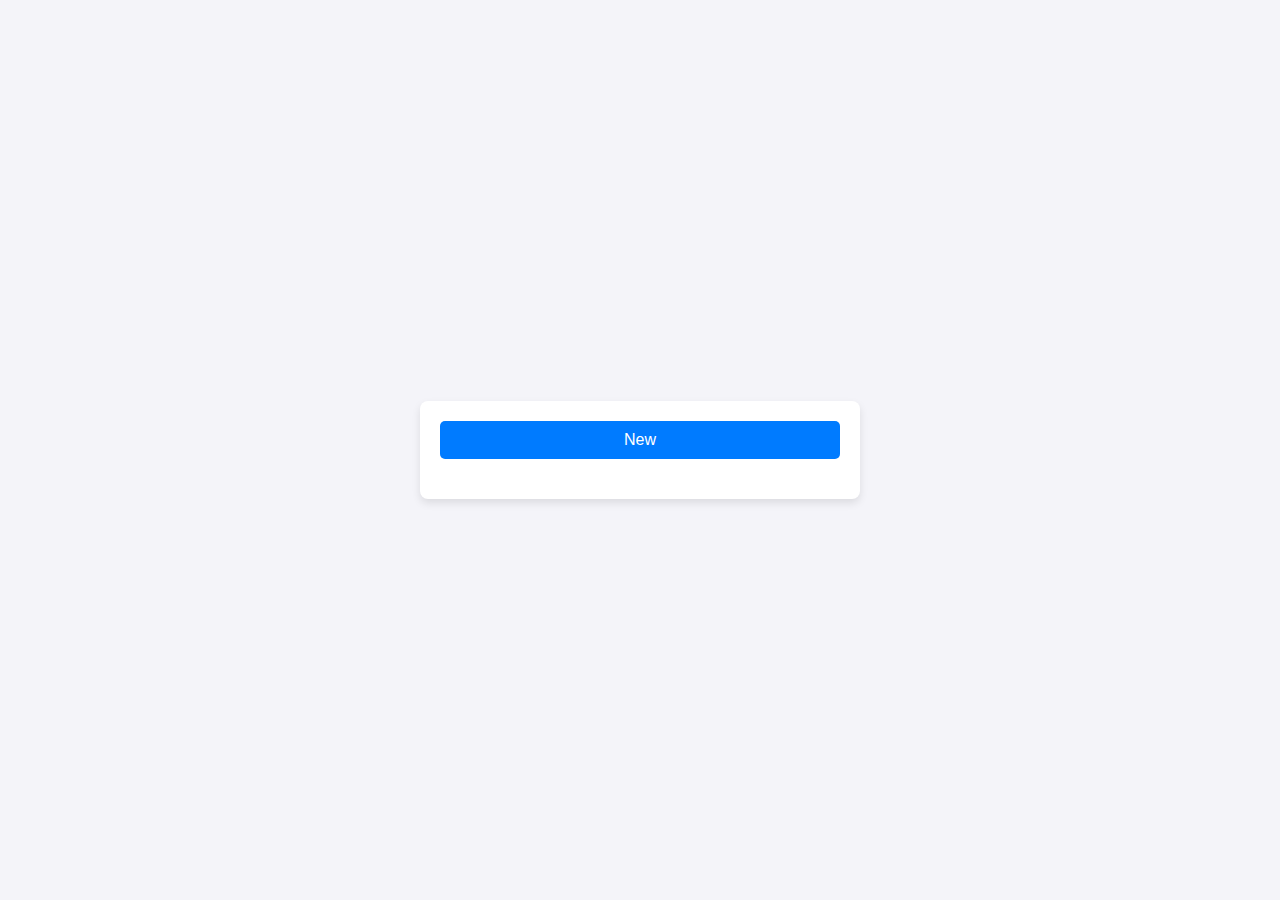
<file: cell03/ex03/index.html>
<!DOCTYPE html>
<html lang="en">
<head>
    <meta charset="UTF-8">
    <meta name="viewport" content="width=device-width, initial-scale=1.0">
    <title>To-Do List</title>
    <style>
        body {
            font-family: -apple-system, BlinkMacSystemFont, "Segoe UI", Roboto, Helvetica, Arial, sans-serif;
            background-color: #f4f4f9;
            display: flex;
            justify-content: center;
            align-items: center;
            height: 100vh;
            margin: 0;
            flex-direction: column;
        }
        .container {
            width: 400px;
            background: white;
            box-shadow: 0 4px 8px rgba(0,0,0,0.1);
            border-radius: 8px;
            padding: 20px;
        }
        #new-button {
            padding: 10px 15px;
            font-size: 16px;
            cursor: pointer;
            background-color: #007bff;
            color: white;
            border: none;
            border-radius: 5px;
            margin-bottom: 20px;
            display: block;
            width: 100%;
        }
        #ft_list {
            display: flex;
            flex-direction: column-reverse; /* To show new items at the top */
        }
        .todo-item {
            background: #e9ecef;
            padding: 15px;
            margin-bottom: 10px;
            border-radius: 5px;
            cursor: pointer;
            transition: background-color 0.2s;
        }
        .todo-item:hover {
            background-color: #ced4da;
        }
    </style>
</head>
<body>

    <div class="container">
        <button id="new-button">New</button>
        <div id="ft_list"></div>
    </div>

    <script src="todo.js"></script>
</body>
</html>
</file>
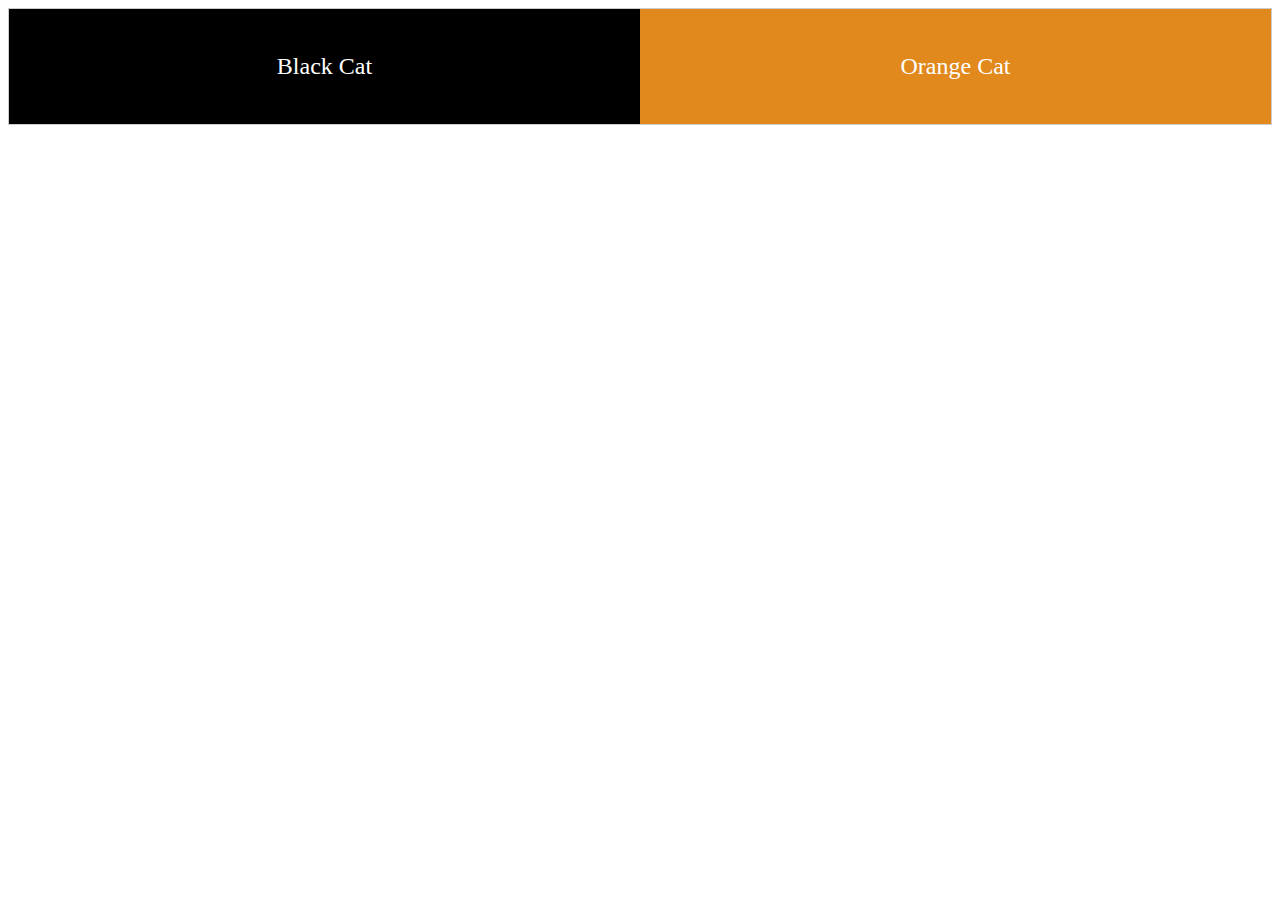
<file: cell01/ex05/tab.html>
<!DOCTYPE html>
<html lang="th">

<head>
    <meta charset="UTF-8">
    <meta name="viewport" content="width=device-width, initial-scale=1.0">
    <title>Cat Table</title>
</head>

<body>

    <table style="width: 100%; border-collapse: collapse; border: 1px solid #ccc;">
        <tr>
            <td
                style="background-color: hwb(0 0% 100%); width: 50%; padding: 20px; color: white; font-size: 24px; text-align: center;">
                <p>Black Cat</p>
            </td>

            <td
                style="background-color: #e1891c; width: 50%; padding: 20px; color: white; font-size: 24px; text-align: center;">
                <p>Orange Cat</p>
            </td>
        </tr>
    </table>

</body>

</html>
</file>
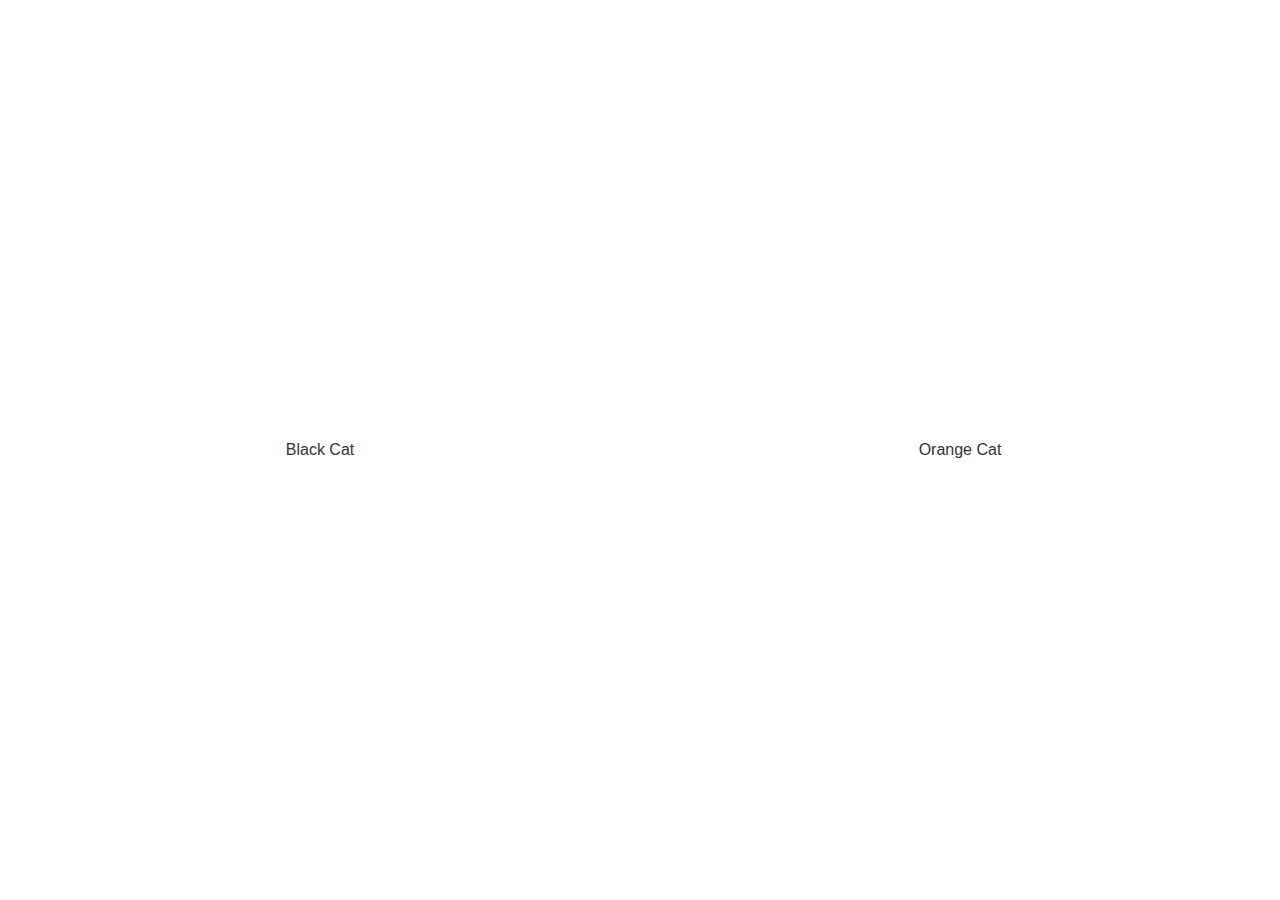
<file: cell01/ex06/responsive.html>
<!DOCTYPE html>
<html lang="th">

<head>
    <meta charset="UTF-8">
    <meta name="viewport" content="width=device-width, initial-scale=1.0">
    <title>Cat Table</title>
    <link rel="stylesheet" href="responsive.css">
</head>

<body>

    <table>
        <tr>
            <td class="black-cat">
                <p>Black Cat</p>
            </td>

            <td class="orange-cat">
                <p>Orange Cat</p>
            </td>
        </tr>
    </table>

</body>
</html>
</file>
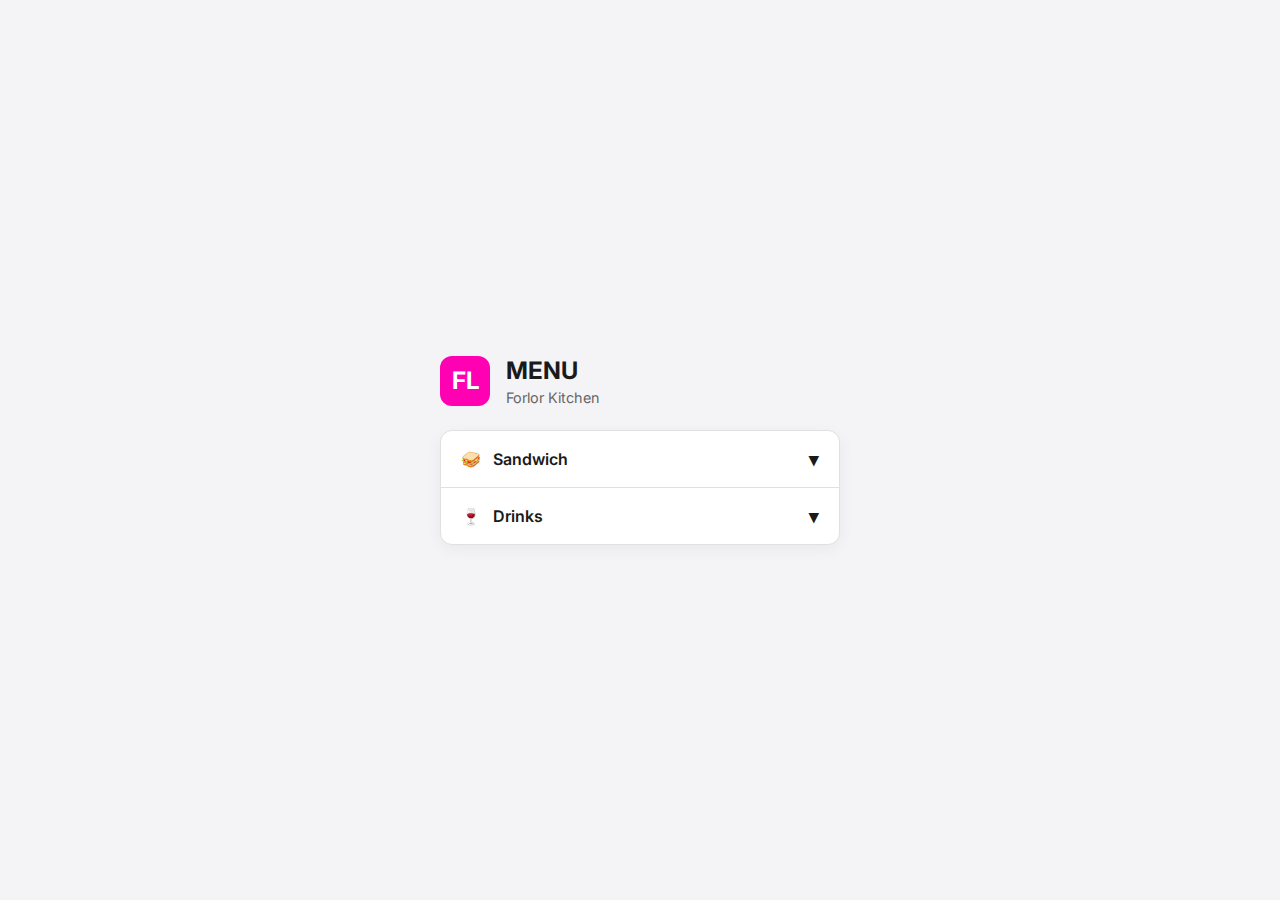
<file: cell02/ex01/menu.html>
<!DOCTYPE html>
<html lang="en">
<head>
    <meta charset="UTF-8" />
    <meta name="viewport" content="width=device-width, initial-scale=1.0" />
    <title>Minimal Drop-down Menu</title>
    <link rel="stylesheet" href="menu.css" />
</head>
<body>
    <main class="wrap" role="main">
        <div class="brand">
            <div class="logo" aria-hidden="true">FL</div>
            <div>
                <h1>MENU</h1>
                <p>Forlor Kitchen</p>
            </div>
        </div>

        <nav aria-label="Main menu">
            <ul class="menu">
                <li class="item" tabindex="0">
                    <a href="#" class="label">🥪 <span>Sandwich</span> <span class="chev">▾</span></a>
                    <div class="dropdown" role="menu">
                        <a href="#" role="menuitem">
                            <div class="line"><span>Classic Ham & Cheese</span><small>€4.50</small></div>
                            <p>Smoked ham · Emmental · Buttered baguette</p>
                        </a>
                        <a href="#" role="menuitem">
                            <div class="line"><span>Light Vegetarian</span><small>€4.00</small></div>
                            <p>Seasonal greens · Herbed cream cheese</p>
                        </a>
                        <a href="#" role="menuitem">
                            <div class="line"><span>Chef's Special</span><small>€5.20</small></div>
                            <p>Ham · Gruyère · Dijon aioli · Caramelized onion</p>
                        </a>
                    </div>
                </li>

                <div class="slice" aria-hidden="true"></div>

                <li class="item" tabindex="0">
                    <a href="#" class="label">🍷 <span>Drinks</span> <span class="chev">▾</span></a>
                    <div class="dropdown" role="menu">
                        <a href="#" role="menuitem">
                            <div class="line"><span>Mineral Water</span></div>
                            <p>Still / Sparkling</p>
                        </a>
                        <a href="#" role="menuitem">
                            <div class="line"><span>Espresso</span></div>
                            <p>Short, strong and neat</p>
                        </a>
                        <a href="#" role="menuitem">
                            <div class="line"><span>Fresh Juice</span></div>
                            <p>Orange or Apple</p>
                        </a>
                    </div>
                </li>
            </ul>
        </nav>
    </main>
</body>
</html>
</file>
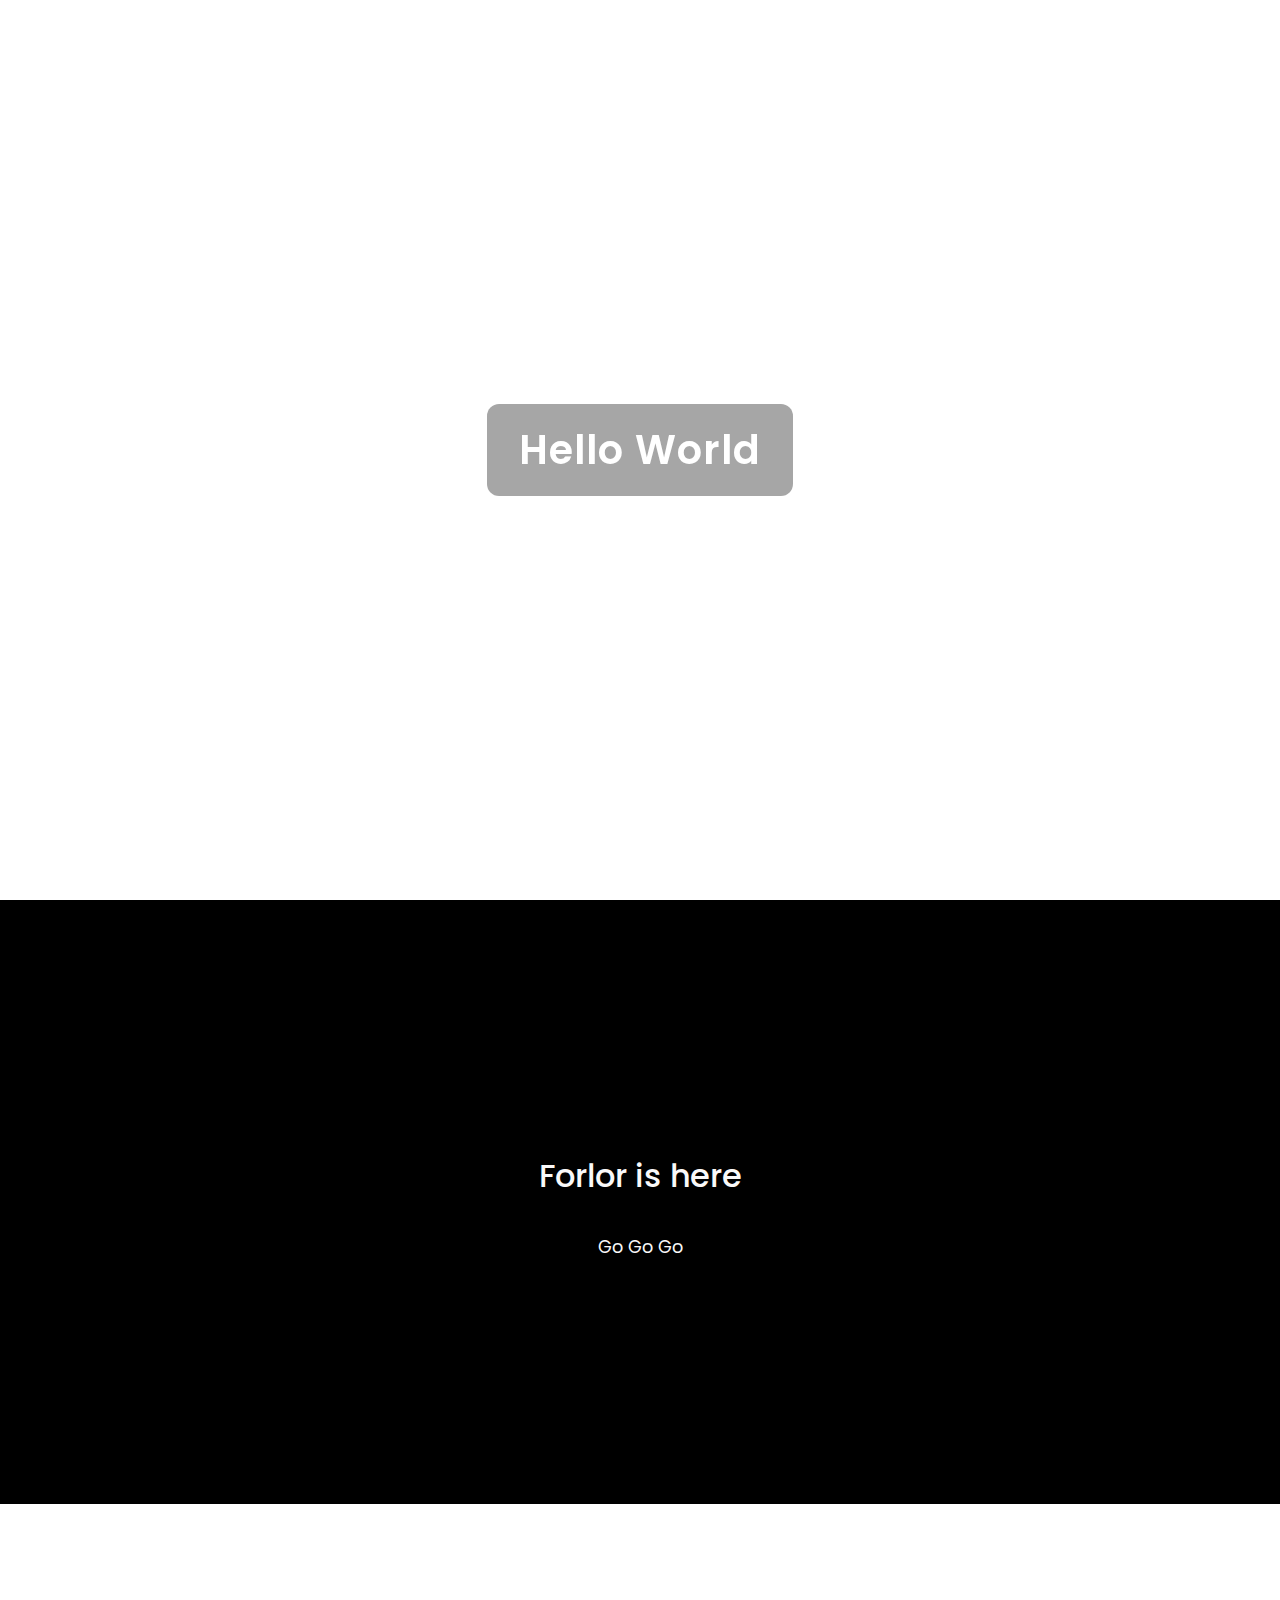
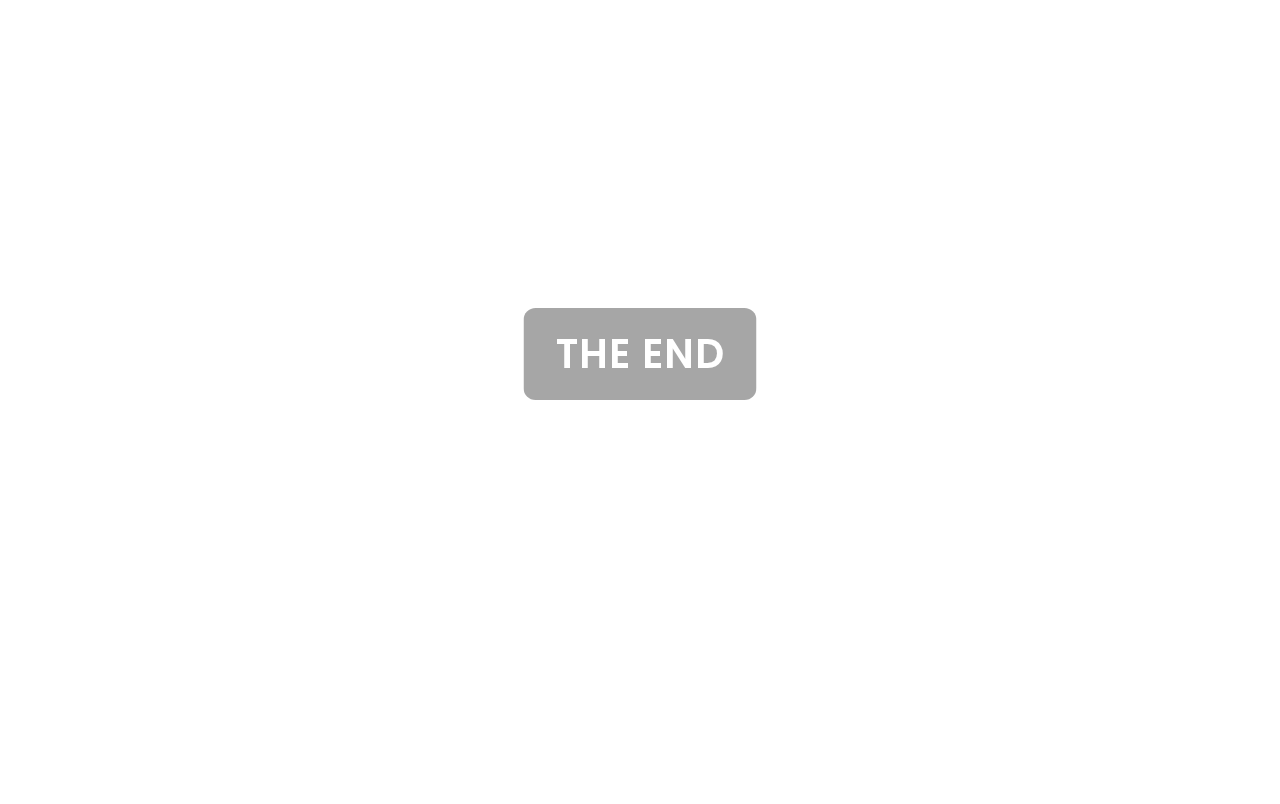
<file: cell02/ex02/parallax.html>
<!DOCTYPE html>
<html lang="en">
<head>
  <meta charset="UTF-8">
  <title>Exercise 02 - Parallax</title>
  <!-- Google Fonts -->
  <link href="https://fonts.googleapis.com/css2?family=Poppins:wght@400;500;600&display=swap" rel="stylesheet">
  <!-- CSS -->
  <link rel="stylesheet" href="parallax.css">
</head>
<body>

  <!-- Section 1: Image background -->
  <div class="parallax bg1">
    <div class="caption">
      <span>Hello World</span>
    </div>
  </div>

  <!-- Section 2: Middle block -->
  <div class="section">
    <h2>Forlor is here</h2>
    <p>
      Go Go Go
    </p>
  </div>

  <!-- Section 3: Second image background -->
  <div class="parallax bg2">
    <div class="caption">
      <span>THE END</span>
    </div>
  </div>

</body>
</html>
</file>
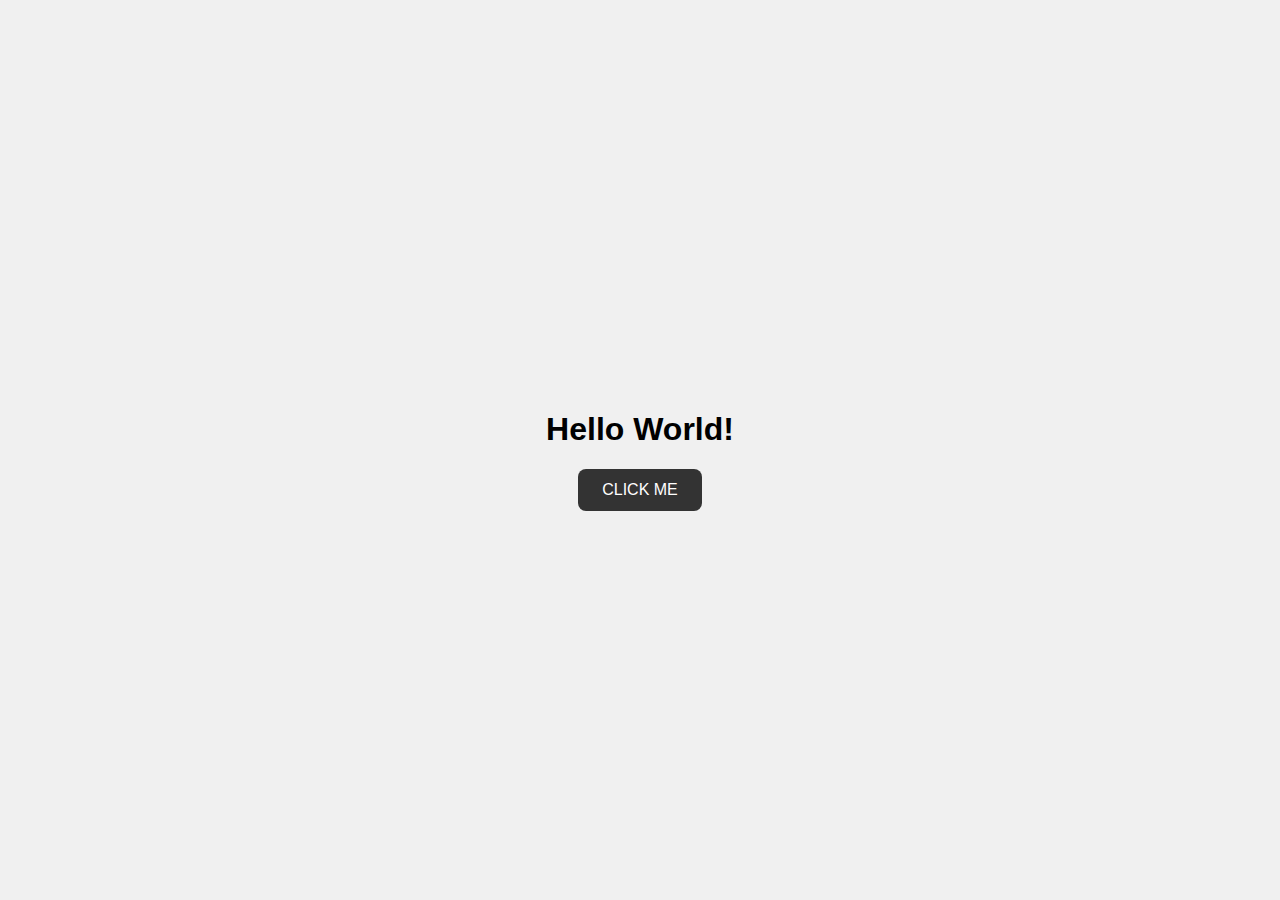
<file: cell03/ex00/background.html>
<!DOCTYPE html>
<html lang="en">
<head>
  <meta charset="UTF-8">
  <title>Change Background</title>
  <link rel="stylesheet" href="background.css">
</head>
<body>
  <div class="container">
    <h1>Hello World!</h1>
    <button id="changeBtn">CLICK ME</button>
  </div>
  <script src="background.js"></script>
</body>
</html>
</file>
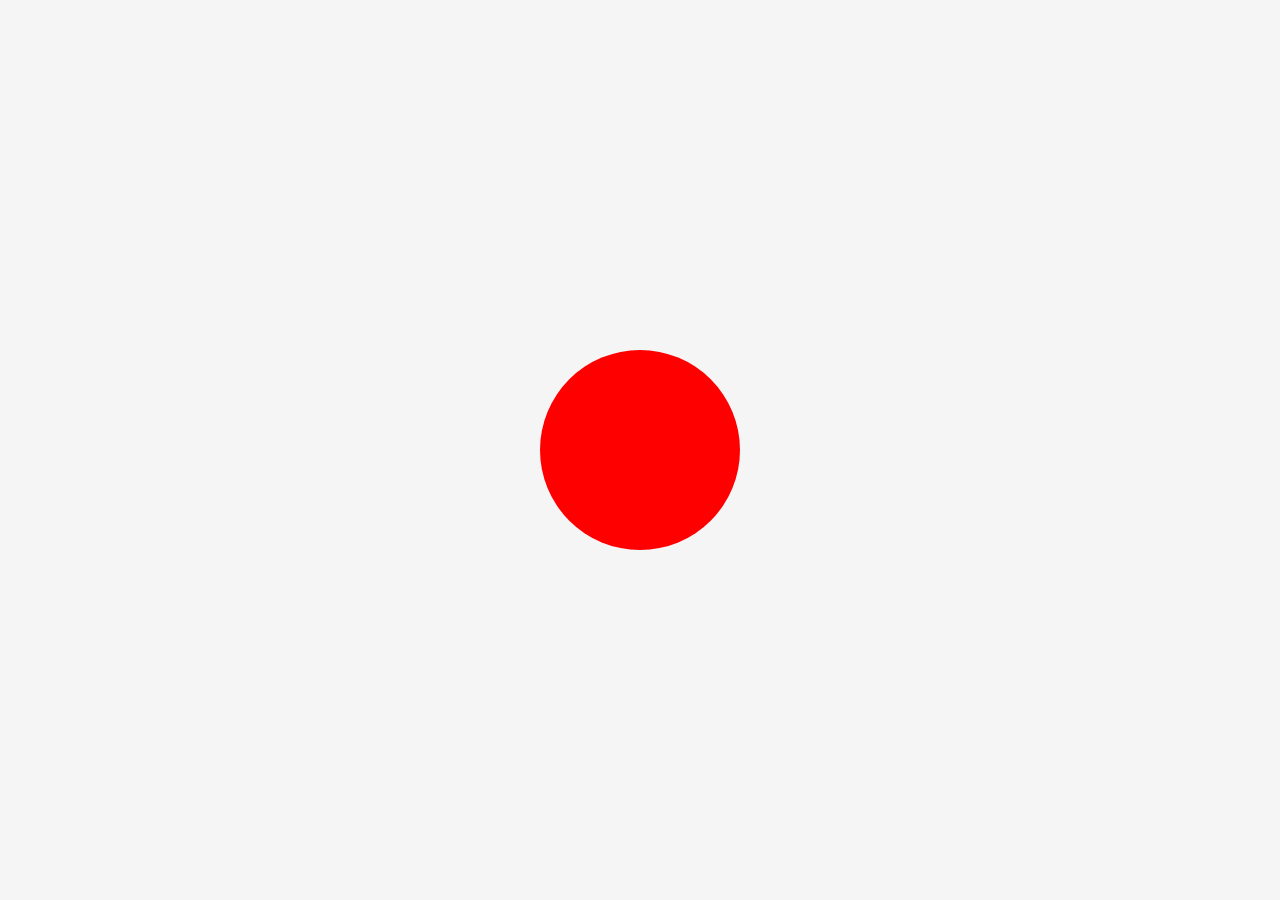
<file: cell03/ex01/balloon.html>
<!DOCTYPE html>
<html lang="en">
<head>
  <meta charset="UTF-8">
  <title>Explode this Balloon</title>
  <style>
    body {
      display: flex;
      justify-content: center;
      align-items: center;
      height: 100vh;
      background: #f5f5f5;
      margin: 0;
      font-family: Arial, sans-serif;
    }

    /* Balloon style */
    #balloon {
      width: 200px;
      height: 200px;
      background-color: red;
      border-radius: 50%;
      transition: all 0.2s ease;
      cursor: pointer;
    }
  </style>
</head>
<body>

  <div id="balloon"></div>

  <script>
    const balloon = document.getElementById("balloon");

    let size = 200;
    let colors = ["red", "green", "blue"];
    let colorIndex = 0;

    // ฟังก์ชันอัพเดตบอลลูน
    function updateBalloon() {
      balloon.style.width = size + "px";
      balloon.style.height = size + "px";
      balloon.style.backgroundColor = colors[colorIndex];
    }

    // เมื่อคลิก -> ขยาย + เปลี่ยนสีไปข้างหน้า
    balloon.addEventListener("click", () => {
      size += 10;
      colorIndex = (colorIndex + 1) % colors.length;

      if (size > 420) {
        size = 200;         // reset size
        colorIndex = 0;     // reset color (red)
      }
      updateBalloon();
    });

    // เมื่อเอาเมาส์ออก -> หด + เปลี่ยนสีถอยหลัง
    balloon.addEventListener("mouseleave", () => {
      if (size > 200) {
        size -= 5;
      }
      colorIndex = (colorIndex - 1 + colors.length) % colors.length;
      updateBalloon();
    });

    // อัพเดตตอนเริ่มต้น
    updateBalloon();
  </script>

</body>
</html>
</file>
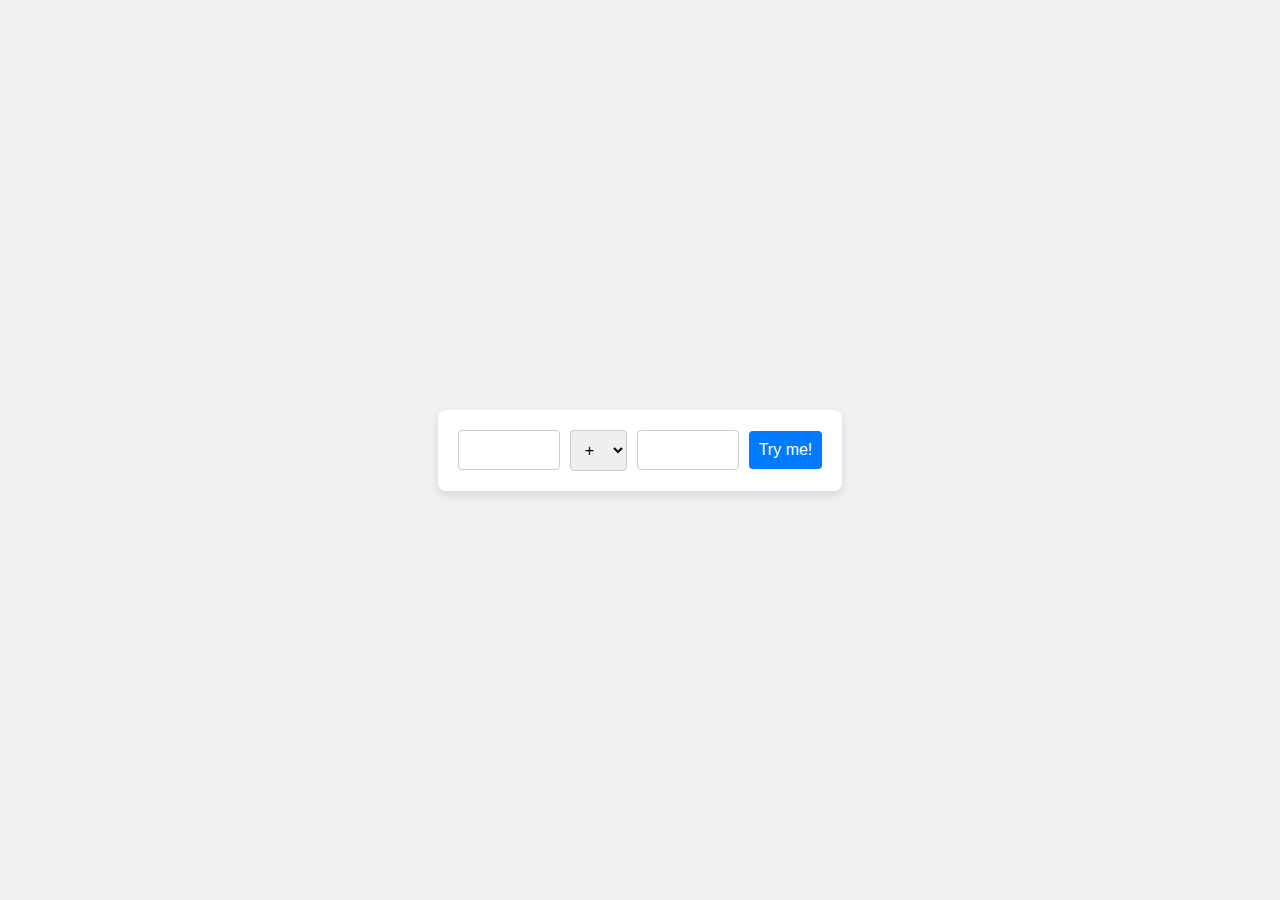
<file: cell03/ex02/calc.html>
<!DOCTYPE html>
<html lang="en">
<head>
    <meta charset="UTF-8">
    <meta name="viewport" content="width=device-width, initial-scale=1.0">
    <title>Exercise 02: It's over 9000</title>
    <style>
        body {
            font-family: sans-serif;
            display: flex;
            justify-content: center;
            align-items: center;
            height: 100vh;
            background-color: #f0f0f0;
            margin: 0;
        }
        .calculator {
            padding: 20px;
            border-radius: 8px;
            background-color: white;
            box-shadow: 0 4px 8px rgba(0,0,0,0.1);
            display: flex;
            gap: 10px;
            align-items: center;
        }
        input, select, button {
            padding: 10px;
            font-size: 16px;
            border: 1px solid #ccc;
            border-radius: 4px;
        }
        input {
            width: 80px;
        }
        button {
            cursor: pointer;
            background-color: #007bff;
            color: white;
            border: none;
        }
        button:hover {
            background-color: #0056b3;
        }
    </style>
</head>
<body>

    <div class="calculator">
        <input type="text" id="left-operand">
        <select id="operator">
            <option value="+">+</option>
            <option value="-">-</option>
            <option value="*">*</option>
            <option value="/">/</option>
            <option value="%">%</option>
        </select>
        <input type="text" id="right-operand">
        <button id="calculate-btn">Try me!</button>
    </div>

    <script>
        // --- ส่วนของการแจ้งเตือนทุก 30 วินาที ---
        setInterval(function() {
            alert("Please, use me...");
        }, 30000);

        // --- ส่วนของตรรกะเครื่องคิดเลข ---
        const leftOperandEl = document.getElementById('left-operand');
        const rightOperandEl = document.getElementById('right-operand');
        const operatorEl = document.getElementById('operator');
        const calculateBtn = document.getElementById('calculate-btn');

        calculateBtn.addEventListener('click', function() {
            // ดึงค่าและแปลงเป็นตัวเลขจำนวนเต็ม
            const leftNum = parseInt(leftOperandEl.value, 10);
            const rightNum = parseInt(rightOperandEl.value, 10);
            const operator = operatorEl.value;

            // 1. ตรวจสอบว่า Input เป็นจำนวนเต็มบวกหรือไม่
            // isNaN(num) จะเป็น true ถ้าค่าที่แปลงแล้วไม่ใช่ตัวเลข
            // num < 0 จะเป็น true ถ้าเป็นเลขติดลบ
            if (isNaN(leftNum) || isNaN(rightNum) || leftNum < 0 || rightNum < 0) {
                alert("Error :(");
                return; // หยุดการทำงาน
            }

            // 2. ตรวจสอบการหารด้วยศูนย์
            if ((operator === '/' || operator === '%') && rightNum === 0) {
                const message = "It's over 9000!";
                alert(message);
                console.log(message);
                return; // หยุดการทำงาน
            }

            // 3. ทำการคำนวณ
            let result;
            switch (operator) {
                case '+':
                    result = leftNum + rightNum;
                    break;
                case '-':
                    result = leftNum - rightNum;
                    break;
                case '*':
                    result = leftNum * rightNum;
                    break;
                case '/':
                    result = leftNum / rightNum;
                    break;
                case '%':
                    result = leftNum % rightNum;
                    break;
            }

            // 4. แสดงผลลัพธ์
            alert("Result: " + result);
            console.log("Result:", result);
        });
    </script>

</body>
</html>
</file>
<file: cell01/ex06/responsive.css>
/* === การตั้งค่าพื้นฐานและสไตล์มินิมอล === */

html, body {
    margin: 0;
    padding: 0;
    height: 100%;
    /* ใช้ฟอนต์ของระบบปฏิบัติการเพื่อให้ดูทันสมัยและสะอาดตา */
    font-family: -apple-system, BlinkMacSystemFont, "Segoe UI", Roboto, Helvetica, Arial, sans-serif;
    background-color: #f4f4f7; /* เปลี่ยนพื้นหลังเป็นสีเทาอ่อน */
    color: #333; /* เปลี่ยนสีตัวอักษรเป็นสีเทาเข้มเพื่อลดความกระด้าง */
}

table {
    width: 100vw;
    height: 100vh;
    border-collapse: collapse;
    /* --- ลบกรอบหนาๆ ออก และใช้เงาแทนเพื่อให้ดูนุ่มนวล --- */
    background-color: #ffffff; /* ทำให้ตารางมีพื้นหลังสีขาว */
    box-shadow: 0 4px 15px rgba(0, 0, 0, 0.1);
}

th, td {
    padding: 18px 15px; /* เพิ่มระยะห่างภายในเซลล์ */
    text-align: center; 
    width: 20%;
    /* --- เปลี่ยนจากการใช้เส้นขอบทุกด้าน มาใช้แค่เส้นคั่นแนวนอน --- */
    border: none;
    border-bottom: 1px solid #e9e9e9; /* ใช้เส้นคั่นบางๆ สีเทาอ่อน */
}

/* ทำให้แถวสุดท้ายไม่มีเส้นคั่น */
tbody tr:last-child td {
    border-bottom: none;
}

thead th {
    background-color: transparent; /* เอาสีพื้นหลังออก */
    color: #555;
    font-weight: 600; /* ทำให้ตัวหนาขึ้นเล็กน้อย */
    text-transform: uppercase; /* ทำให้เป็นตัวพิมพ์ใหญ่ทั้งหมด */
    letter-spacing: 0.5px; /* เพิ่มระยะห่างระหว่างตัวอักษร */
    border-bottom: 2px solid #ddd; /* ใช้เส้นขอบล่างที่หนาขึ้นเพื่อแยกส่วนหัว */
}


/* === ส่วนที่ทำให้ตาราง Responsive เมื่อจอเล็ก === */
@media screen and (max-width: 600px) {
    
    thead {
        display: none;
    }

    tr, td {
        display: block;
        width: 100%;
        box-sizing: border-box;
    }

    tr {
        margin-bottom: 20px;
        /* --- เปลี่ยนจากกรอบ มาใช้เงาเพื่อให้ดูเหมือนการ์ดที่ลอยอยู่ --- */
        border: none;
        box-shadow: 0 4px 15px rgba(0, 0, 0, 0.1);
        background-color: #ffffff;
    }
    
    td {
        border-bottom: 1px solid #e9e9e9; /* ใช้เส้นคั่นบางๆ เหมือนเดิม */
        padding: 15px;
    }

    td:last-child {
        border-bottom: none;
    }

    td::before {
        content: attr(data-label);
        display: block;
        font-weight: 600; /* ทำให้หัวข้อหนาขึ้น */
        text-align: center;
        margin-bottom: 8px;
        color: #555;
        text-transform: uppercase;
        font-size: 0.9em;
    }
}
</file>
<file: cell02/ex01/menu.css>
/* --- Google Font & Basic Setup --- */
@import url('https://fonts.googleapis.com/css2?family=Inter:wght@400;600;700&display=swap');

:root {
    --bg-color: #f4f4f7;
    --text-color: #1a1a1a;
    --primary-color: #ff00b3;
    --border-color: #e0e0e0;
    --card-bg: #ffffff;
}

body {
    font-family: 'Inter', sans-serif;
    background-color: var(--bg-color);
    color: var(--text-color);
    display: flex;
    justify-content: center;
    align-items: center;
    min-height: 100vh;
    margin: 0;
}

.wrap {
    width: 100%;
    max-width: 400px;
    padding: 20px;
}

/* --- Brand & Logo --- */
.brand {
    display: flex;
    align-items: center;
    gap: 16px;
    margin-bottom: 24px;
}

.brand .logo {
    width: 50px;
    height: 50px;
    background-color: var(--primary-color);
    color: white;
    font-size: 1.5rem;
    font-weight: 700;
    display: grid;
    place-items: center;
    border-radius: 12px;
}

.brand h1 {
    font-size: 1.5rem;
    margin: 0 0 4px 0;
}

.brand p {
    font-size: 0.9rem;
    color: #666;
    margin: 0;
}

/* --- Menu Styling --- */
.menu {
    list-style: none;
    padding: 0;
    margin: 0;
    background-color: var(--card-bg);
    border-radius: 12px;
    border: 1px solid var(--border-color);
    box-shadow: 0 4px 15px rgba(0,0,0,0.05);
    overflow: hidden; /* Important for border-radius */
}

.item {
    position: relative; /* Crucial for positioning the dropdown */
    outline: none; /* Removes default focus outline */
}

.item .label {
    display: flex;
    align-items: center;
    padding: 16px 20px;
    cursor: pointer;
    text-decoration: none;
    color: var(--text-color);
    font-weight: 600;
    transition: background-color 0.2s ease;
}

.item .label:hover {
    background-color: #f9f9f9;
}

.item .label span:first-of-type {
    margin-left: 12px;
}

.item .label .chev {
    margin-left: auto;
    font-size: 1.2rem;
    transition: transform 0.3s ease;
}

.slice {
    height: 1px;
    background-color: var(--border-color);
}

/* --- Dropdown Functionality & Styling --- */
.dropdown {
    display: none; /* Hide dropdown by default */
    background-color: #fafafa;
    padding: 10px 0;
    border-top: 1px solid var(--border-color);
}

/* --- THE MAGIC: Show dropdown on hover/focus --- */
.item:hover > .dropdown,
.item:focus-within > .dropdown {
    display: block;
}

.item:hover .chev,
.item:focus-within .chev {
    transform: rotate(180deg);
}

.dropdown a {
    display: block;
    padding: 12px 20px;
    text-decoration: none;
    color: #333;
}

.dropdown a:hover {
    background-color: #f0f0f0;
}

.dropdown a p {
    font-size: 0.85rem;
    color: #777;
    margin: 4px 0 0 0;
}

.dropdown .line {
    display: flex;
    justify-content: space-between;
    font-weight: 600;
}

.dropdown .line small {
    color: var(--primary-color);
    font-weight: 700;
}
</file>
<file: cell03/ex00/background.css>
body {
  margin: 0;
  height: 100vh;
  display: flex;
  align-items: center;
  justify-content: center;
  font-family: Arial, sans-serif;
  background-color: #f0f0f0;
  transition: background-color 0.5s ease;
}

.container {
  text-align: center;
}

button {
  padding: 12px 24px;
  font-size: 16px;
  border: none;
  border-radius: 8px;
  background: #333;
  color: #fff;
  cursor: pointer;
  transition: background 0.3s;
}

button:hover {
  background: #555;
}
</file>
<file: cell02/ex02/parallax.css>
/* Reset */
body, html {
  margin: 0;
  padding: 0;
  font-family: "Poppins", "Inter", Arial, sans-serif;
  height: 100%;
  color: #222;
}

/* Parallax sections */
.parallax {
  position: relative;
  height: 100vh;
  background-attachment: fixed;
  background-position: center;
  background-repeat: no-repeat;
  background-size: cover;
}

.bg1 {
  background-image: url("https://plus.unsplash.com/premium_photo-1661964149725-fbf14eabd38c?fm=jpg&q=60&w=3000&ixlib=rb-4.1.0&ixid=M3wxMjA3fDB8MHxzZWFyY2h8MXx8c2FudG9yaW5pfGVufDB8fDB8fHww");
}

.bg2 {
  background-image: url("https://4kwallpapers.com/images/walls/thumbs_3t/8621.jpeg");
}

/* Centered caption text */
.caption {
  position: absolute;
  top: 50%;
  left: 50%;
  transform: translate(-50%, -50%);
  color: #fff;
  font-size: 2.5rem;
  font-weight: 600;
  letter-spacing: 1px;
  background: rgba(0,0,0,0.35);
  padding: 1rem 2rem;
  border-radius: 12px;
  backdrop-filter: blur(6px);
}

/* Middle block */
.section {
  height: 60vh;
  background: #000000;
  color: #faf9f9;
  display: flex;
  flex-direction: column;
  align-items: center;
  justify-content: center;
  text-align: center;
  padding: 2rem;
}

.section h2 {
  font-size: 2rem;
  margin-bottom: 1rem;
  font-weight: 500;
}

.section p {
  font-size: 1.1rem;
  line-height: 1.6;
  max-width: 600px;
}
</file>
